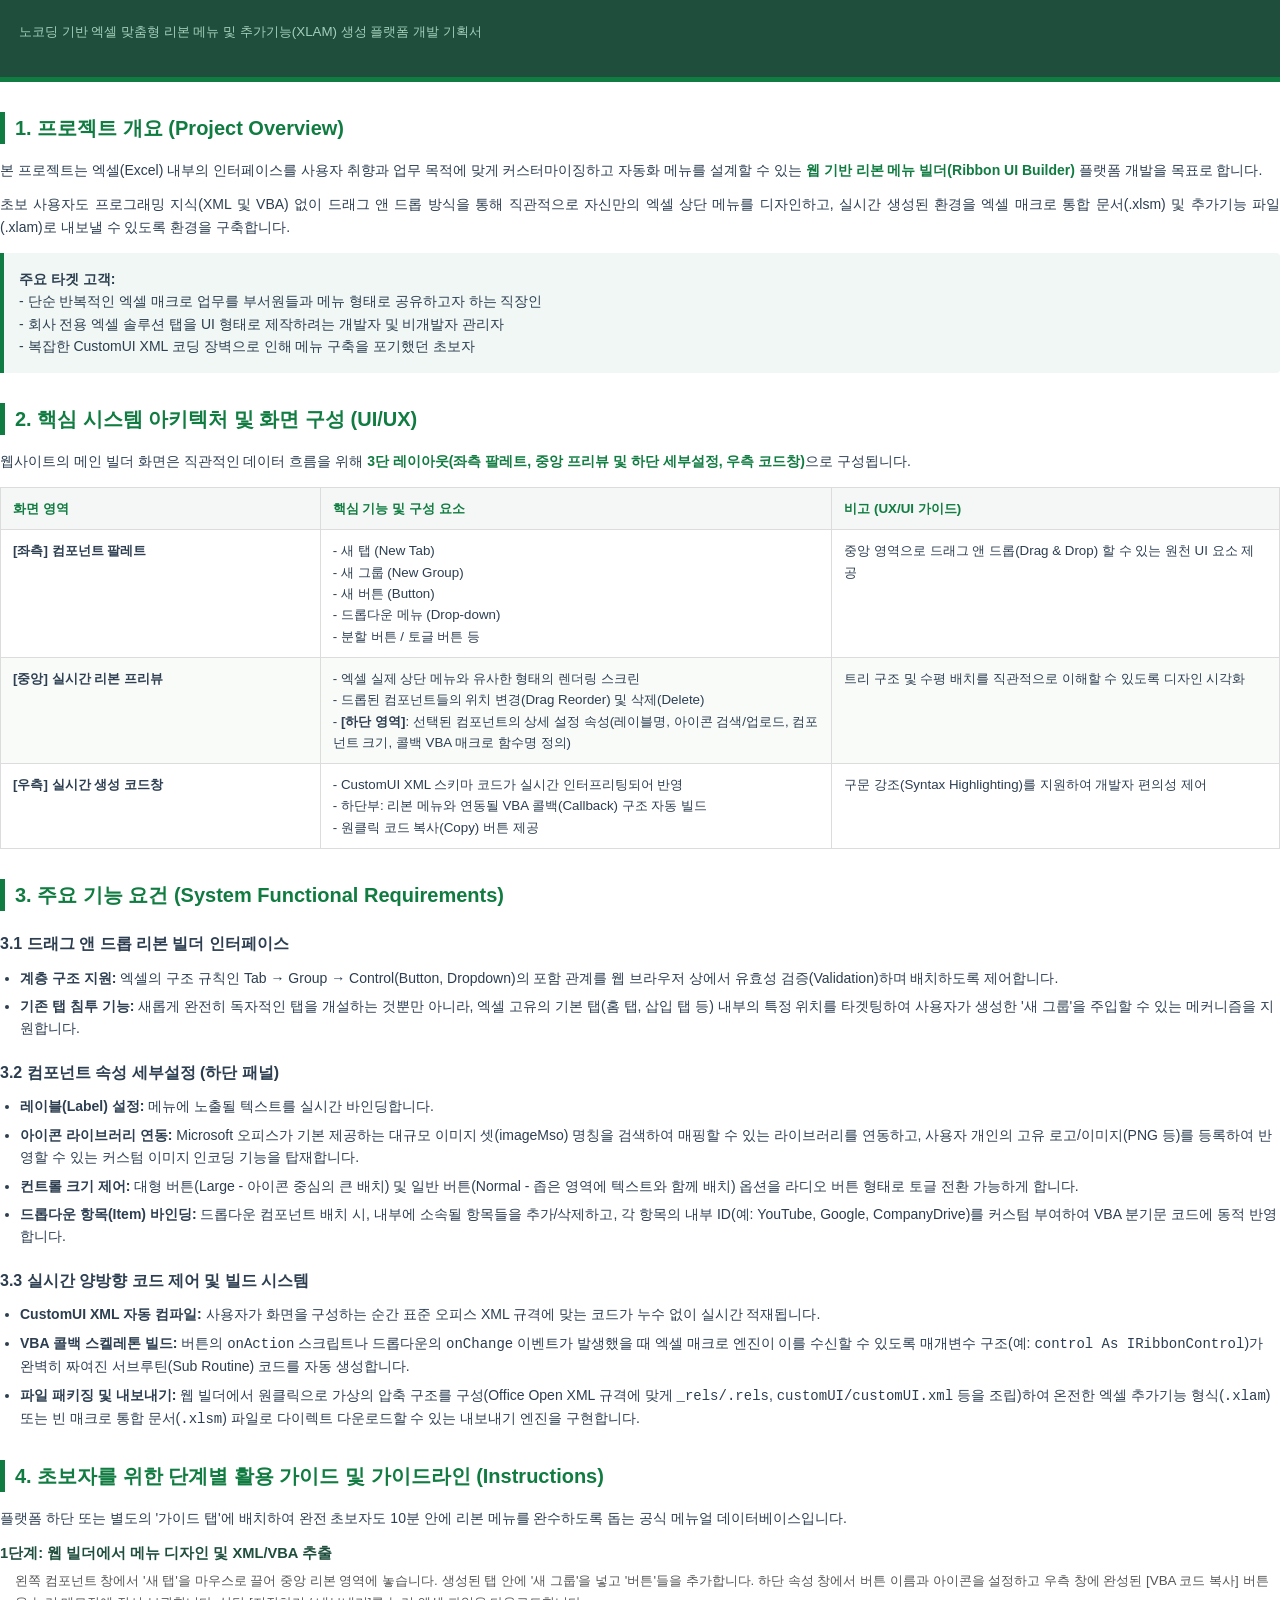
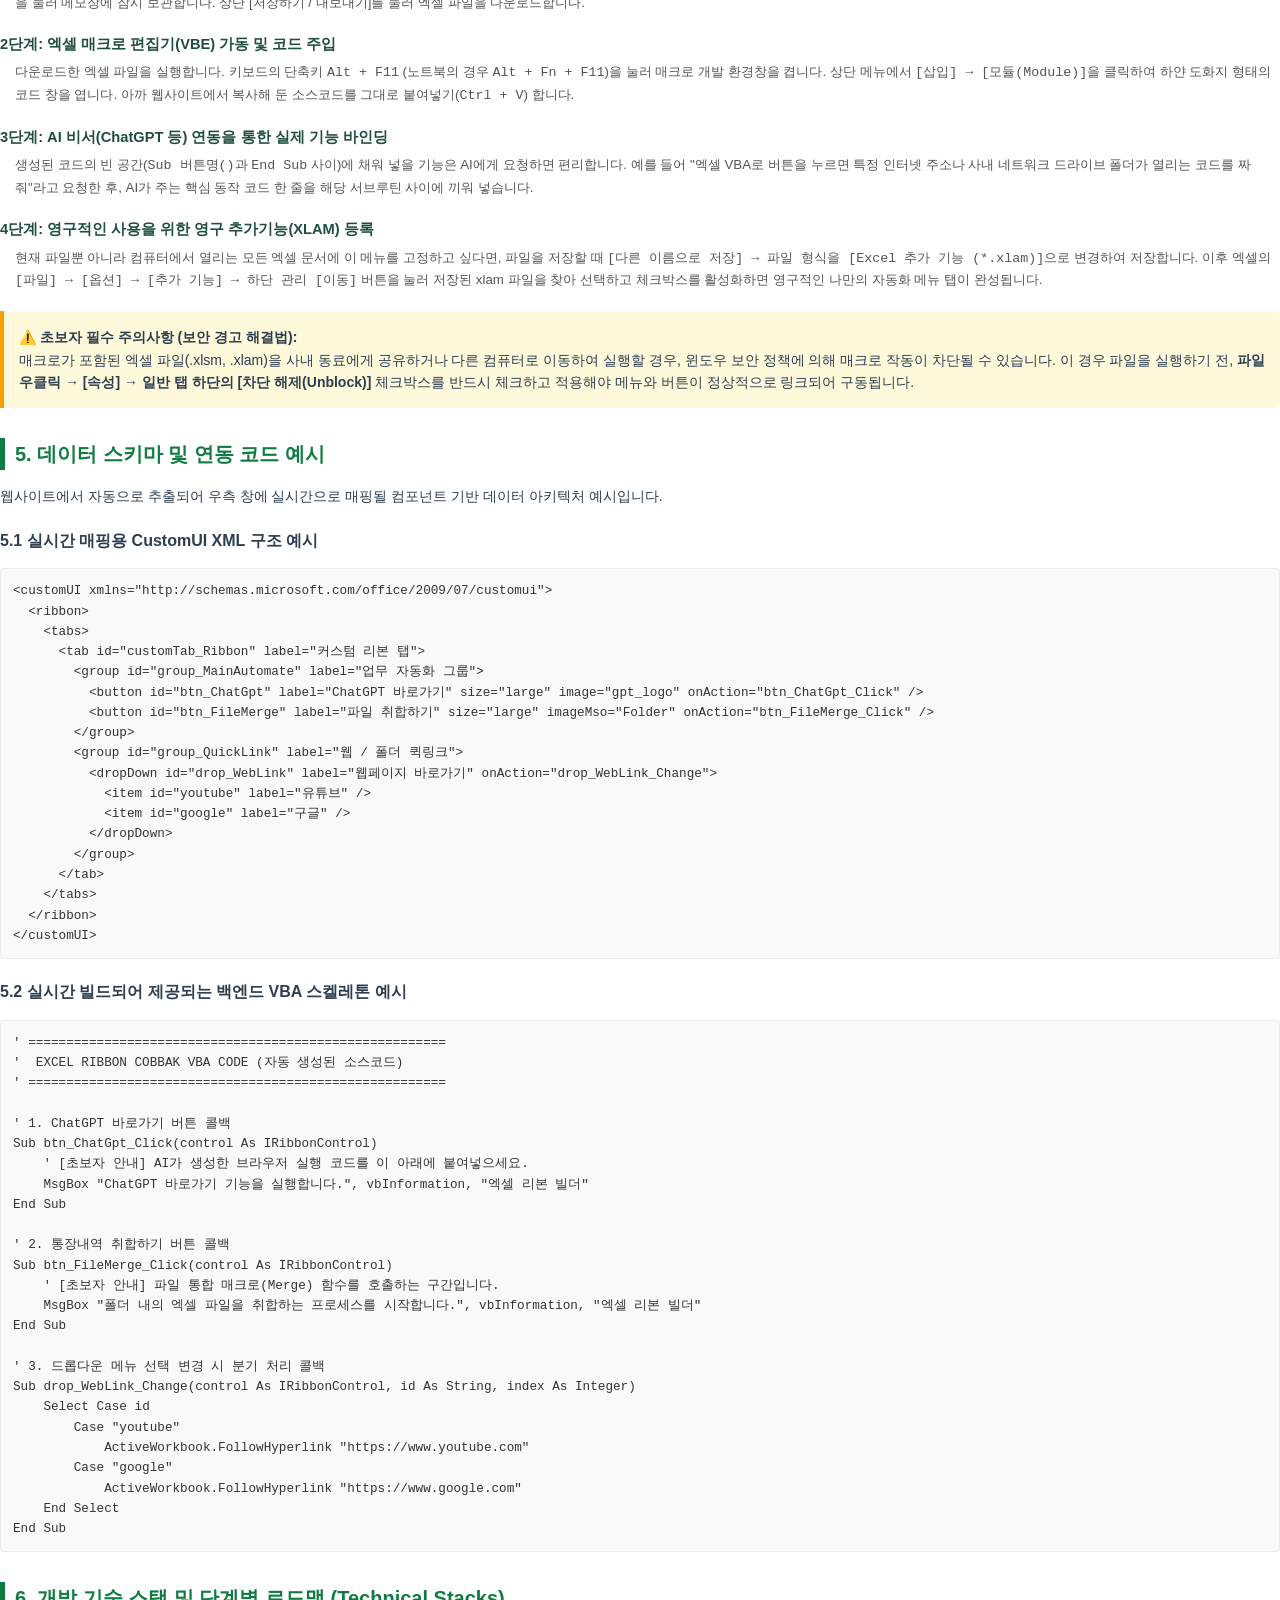
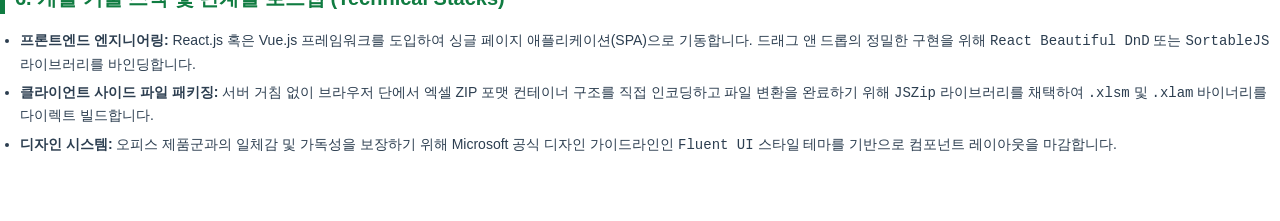
<file: excel_ribbon_specification.html>
<!DOCTYPE html>
<html lang="ko">
<head>
    <meta charset="UTF-8">
    <title>Excel Ribbon Creator Web Platform Specification</title>
    <style>
        @page {
            size: A4;
            margin: 20mm 15mm;
            @bottom-right {
                content: counter(page) " / " counter(pages);
                font-family: 'Arial', sans-serif;
                font-size: 9pt;
                color: #888888;
            }
            @bottom-left {
                content: "Excel Ribbon Creator - 웹 사이트 개발 기획서";
                font-family: 'Arial', sans-serif;
                font-size: 9pt;
                color: #888888;
            }
        }
        
        *, *::before, *::after {
            box-sizing: border-box;
        }
        
        body {
            margin: 0;
            padding: 0;
            font-family: 'Malgun Gothic', 'Apple SD Gothic Neo', 'Arial', sans-serif;
            font-size: 10.5pt;
            line-height: 1.6;
            color: #2c3e50;
            background-color: #ffffff;
        }
        
        /* Title Section Style */
        .title-banner {
            background-color: #1f4e3d; /* Dark forest green for Excel feeling */
            color: #ffffff;
            margin: -20mm -15mm 25px -15mm;
            padding: 35px 20mm;
            border-bottom: 5px solid #107c41;
        }
        
        .title-banner h1 {
            margin: 0 0 10px 0;
            font-size: 24pt;
            font-weight: bold;
            letter-spacing: -0.5px;
        }
        
        .title-banner .meta-info {
            font-size: 10pt;
            color: #a3cfbb;
            margin: 0;
        }
        
        /* Headings */
        h2 {
            font-size: 15pt;
            color: #107c41;
            border-left: 5px solid #107c41;
            padding-left: 10px;
            margin-top: 30px;
            margin-bottom: 15px;
            page-break-after: avoid;
        }
        
        h3 {
            font-size: 12pt;
            color: #2c3e50;
            margin-top: 20px;
            margin-bottom: 10px;
            page-break-after: avoid;
        }
        
        p {
            margin: 0 0 12px 0;
            text-align: justify;
        }
        
        /* Lists */
        ul, ol {
            margin: 0 0 15px 0;
            padding-left: 20px;
        }
        
        li {
            margin-bottom: 6px;
        }
        
        /* Tables */
        table {
            width: 100%;
            border-collapse: collapse;
            margin: 15px 0 25px 0;
            font-size: 10pt;
        }
        
        th, td {
            border: 1px solid #dcdcdc;
            padding: 10px 12px;
            text-align: left;
            vertical-align: top;
        }
        
        th {
            background-color: #f4f7f5;
            color: #107c41;
            font-weight: bold;
        }
        
        tr:nth-child(even) td {
            background-color: #f9fbf9;
        }
        
        /* Callout Box */
        .callout-box {
            background-color: #f0f7f4;
            border-left: 4px solid #107c41;
            padding: 15px;
            margin: 15px 0;
            border-radius: 0 4px 4px 0;
            page-break-inside: avoid;
        }
        
        .callout-box p:last-child {
            margin-bottom: 0;
        }
        
        /* Inline highlighted text */
        .highlight {
            font-weight: bold;
            color: #107c41;
        }
        
        /* Code structure simulator */
        pre {
            background-color: #f8f9fa;
            border: 1px solid #e9ecef;
            padding: 12px;
            font-family: 'Consolas', 'Courier New', monospace;
            font-size: 9.5pt;
            color: #333333;
            border-radius: 4px;
            margin: 15px 0;
            overflow: hidden;
            white-space: pre-wrap;
        }
        
        /* Step-by-step instruction component */
        .step-block {
            margin-bottom: 20px;
            page-break-inside: avoid;
        }
        
        .step-title {
            font-weight: bold;
            color: #1f4e3d;
            font-size: 11pt;
            margin-bottom: 5px;
        }
        
        .step-desc {
            margin-left: 15px;
            font-size: 10pt;
            color: #555555;
        }
    </style>
</head>
<body>

    <div class="title-banner">
        <h1>Excel Custom Ribbon Creator</h1>
        <p class="meta-info">노코딩 기반 엑셀 맞춤형 리본 메뉴 및 추가기능(XLAM) 생성 플랫폼 개발 기획서</p>
    </div>

    <h2>1. 프로젝트 개요 (Project Overview)</h2>
    <p>본 프로젝트는 엑셀(Excel) 내부의 인터페이스를 사용자 취향과 업무 목적에 맞게 커스터마이징하고 자동화 메뉴를 설계할 수 있는 <span class="highlight">웹 기반 리본 메뉴 빌더(Ribbon UI Builder)</span> 플랫폼 개발을 목표로 합니다.</p>
    <p>초보 사용자도 프로그래밍 지식(XML 및 VBA) 없이 드래그 앤 드롭 방식을 통해 직관적으로 자신만의 엑셀 상단 메뉴를 디자인하고, 실시간 생성된 환경을 엑셀 매크로 통합 문서(.xlsm) 및 추가기능 파일(.xlam)로 내보낼 수 있도록 환경을 구축합니다.</p>

    <div class="callout-box">
        <strong>주요 타겟 고객:</strong><br>
        - 단순 반복적인 엑셀 매크로 업무를 부서원들과 메뉴 형태로 공유하고자 하는 직장인<br>
        - 회사 전용 엑셀 솔루션 탭을 UI 형태로 제작하려는 개발자 및 비개발자 관리자<br>
        - 복잡한 CustomUI XML 코딩 장벽으로 인해 메뉴 구축을 포기했던 초보자
    </div>

    <h2>2. 핵심 시스템 아키텍처 및 화면 구성 (UI/UX)</h2>
    <p>웹사이트의 메인 빌더 화면은 직관적인 데이터 흐름을 위해 <span class="highlight">3단 레이아웃(좌측 팔레트, 중앙 프리뷰 및 하단 세부설정, 우측 코드창)</span>으로 구성됩니다.</p>

    <table>
        <thead>
            <tr>
                <th style="width: 25%;">화면 영역</th>
                <th style="width: 40%;">핵심 기능 및 구성 요소</th>
                <th style="width: 35%;">비고 (UX/UI 가이드)</th>
            </tr>
        </thead>
        <tbody>
            <tr>
                <td><strong>[좌측] 컴포넌트 팔레트</strong></td>
                <td>- 새 탭 (New Tab)<br>- 새 그룹 (New Group)<br>- 새 버튼 (Button)<br>- 드롭다운 메뉴 (Drop-down)<br>- 분할 버튼 / 토글 버튼 등</td>
                <td>중앙 영역으로 드래그 앤 드롭(Drag & Drop) 할 수 있는 원천 UI 요소 제공</td>
            </tr>
            <tr>
                <td><strong>[중앙] 실시간 리본 프리뷰</strong></td>
                <td>- 엑셀 실제 상단 메뉴와 유사한 형태의 렌더링 스크린<br>- 드롭된 컴포넌트들의 위치 변경(Drag Reorder) 및 삭제(Delete)<br>- <strong>[하단 영역]</strong>: 선택된 컴포넌트의 상세 설정 속성(레이블명, 아이콘 검색/업로드, 컴포넌트 크기, 콜백 VBA 매크로 함수명 정의)</td>
                <td>트리 구조 및 수평 배치를 직관적으로 이해할 수 있도록 디자인 시각화</td>
            </tr>
            <tr>
                <td><strong>[우측] 실시간 생성 코드창</strong></td>
                <td>- CustomUI XML 스키마 코드가 실시간 인터프리팅되어 반영<br>- 하단부: 리본 메뉴와 연동될 VBA 콜백(Callback) 구조 자동 빌드<br>- 원클릭 코드 복사(Copy) 버튼 제공</td>
                <td>구문 강조(Syntax Highlighting)를 지원하여 개발자 편의성 제어</td>
            </tr>
        </tbody>
    </table>

    <h2>3. 주요 기능 요건 (System Functional Requirements)</h2>
    
    <h3>3.1 드래그 앤 드롭 리본 빌더 인터페이스</h3>
    <ul>
        <li><strong>계층 구조 지원:</strong> 엑셀의 구조 규칙인 <span class="math">Tab &rarr; Group &rarr; Control(Button, Dropdown)</span>의 포함 관계를 웹 브라우저 상에서 유효성 검증(Validation)하며 배치하도록 제어합니다.</li>
        <li><strong>기존 탭 침투 기능:</strong> 새롭게 완전히 독자적인 탭을 개설하는 것뿐만 아니라, 엑셀 고유의 기본 탭(홈 탭, 삽입 탭 등) 내부의 특정 위치를 타겟팅하여 사용자가 생성한 '새 그룹'을 주입할 수 있는 메커니즘을 지원합니다.</li>
    </ul>

    <h3>3.2 컴포넌트 속성 세부설정 (하단 패널)</h3>
    <ul>
        <li><strong>레이블(Label) 설정:</strong> 메뉴에 노출될 텍스트를 실시간 바인딩합니다.</li>
        <li><strong>아이콘 라이브러리 연동:</strong> Microsoft 오피스가 기본 제공하는 대규모 이미지 셋(imageMso) 명칭을 검색하여 매핑할 수 있는 라이브러리를 연동하고, 사용자 개인의 고유 로고/이미지(PNG 등)를 등록하여 반영할 수 있는 커스텀 이미지 인코딩 기능을 탑재합니다.</li>
        <li><strong>컨트롤 크기 제어:</strong> 대형 버튼(Large - 아이콘 중심의 큰 배치) 및 일반 버튼(Normal - 좁은 영역에 텍스트와 함께 배치) 옵션을 라디오 버튼 형태로 토글 전환 가능하게 합니다.</li>
        <li><strong>드롭다운 항목(Item) 바인딩:</strong> 드롭다운 컴포넌트 배치 시, 내부에 소속될 항목들을 추가/삭제하고, 각 항목의 내부 ID(예: YouTube, Google, CompanyDrive)를 커스텀 부여하여 VBA 분기문 코드에 동적 반영합니다.</li>
    </ul>

    <h3>3.3 실시간 양방향 코드 제어 및 빌드 시스템</h3>
    <ul>
        <li><strong>CustomUI XML 자동 컴파일:</strong> 사용자가 화면을 구성하는 순간 표준 오피스 XML 규격에 맞는 코드가 누수 없이 실시간 적재됩니다.</li>
        <li><strong>VBA 콜백 스켈레톤 빌드:</strong> 버튼의 <code>onAction</code> 스크립트나 드롭다운의 <code>onChange</code> 이벤트가 발생했을 때 엑셀 매크로 엔진이 이를 수신할 수 있도록 매개변수 구조(예: <code>control As IRibbonControl</code>)가 완벽히 짜여진 서브루틴(Sub Routine) 코드를 자동 생성합니다.</li>
        <li><strong>파일 패키징 및 내보내기:</strong> 웹 빌더에서 원클릭으로 가상의 압축 구조를 구성(Office Open XML 규격에 맞게 <code>_rels/.rels</code>, <code>customUI/customUI.xml</code> 등을 조립)하여 온전한 엑셀 추가기능 형식(<code>.xlam</code>) 또는 빈 매크로 통합 문서(<code>.xlsm</code>) 파일로 다이렉트 다운로드할 수 있는 내보내기 엔진을 구현합니다.</li>
    </ul>

    <h2>4. 초보자를 위한 단계별 활용 가이드 및 가이드라인 (Instructions)</h2>
    <p>플랫폼 하단 또는 별도의 '가이드 탭'에 배치하여 완전 초보자도 10분 안에 리본 메뉴를 완수하도록 돕는 공식 메뉴얼 데이터베이스입니다.</p>

    <div class="step-block">
        <div class="step-title">1단계: 웹 빌더에서 메뉴 디자인 및 XML/VBA 추출</div>
        <div class="step-desc">왼쪽 컴포넌트 창에서 '새 탭'을 마우스로 끌어 중앙 리본 영역에 놓습니다. 생성된 탭 안에 '새 그룹'을 넣고 '버튼'들을 추가합니다. 하단 속성 창에서 버튼 이름과 아이콘을 설정하고 우측 창에 완성된 [VBA 코드 복사] 버튼을 눌러 메모장에 잠시 보관합니다. 상단 [저장하기 / 내보내기]를 눌러 엑셀 파일을 다운로드합니다.</div>
    </div>

    <div class="step-block">
        <div class="step-title">2단계: 엑셀 매크로 편집기(VBE) 가동 및 코드 주입</div>
        <div class="step-desc">다운로드한 엑셀 파일을 실행합니다. 키보드의 단축키 <kbd>Alt + F11</kbd> (노트북의 경우 <kbd>Alt + Fn + F11</kbd>)을 눌러 매크로 개발 환경창을 켭니다. 상단 메뉴에서 <code>[삽입] &rarr; [모듈(Module)]</code>을 클릭하여 하얀 도화지 형태의 코드 창을 엽니다. 아까 웹사이트에서 복사해 둔 소스코드를 그대로 붙여넣기(<kbd>Ctrl + V</kbd>) 합니다.</div>
    </div>

    <div class="step-block">
        <div class="step-title">3단계: AI 비서(ChatGPT 등) 연동을 통한 실제 기능 바인딩</div>
        <div class="step-desc">생성된 코드의 빈 공간(<code>Sub 버튼명()</code>과 <code>End Sub</code> 사이)에 채워 넣을 기능은 AI에게 요청하면 편리합니다. 예를 들어 "엑셀 VBA로 버튼을 누르면 특정 인터넷 주소나 사내 네트워크 드라이브 폴더가 열리는 코드를 짜줘"라고 요청한 후, AI가 주는 핵심 동작 코드 한 줄을 해당 서브루틴 사이에 끼워 넣습니다.</div>
    </div>

    <div class="step-block">
        <div class="step-title">4단계: 영구적인 사용을 위한 영구 추가기능(XLAM) 등록</div>
        <div class="step-desc">현재 파일뿐 아니라 컴퓨터에서 열리는 모든 엑셀 문서에 이 메뉴를 고정하고 싶다면, 파일을 저장할 때 <code>[다른 이름으로 저장] &rarr; 파일 형식을 [Excel 추가 기능 (*.xlam)]</code>으로 변경하여 저장합니다. 이후 엑셀의 <code>[파일] &rarr; [옵션] &rarr; [추가 기능] &rarr; 하단 관리 [이동]</code> 버튼을 눌러 저장된 xlam 파일을 찾아 선택하고 체크박스를 활성화하면 영구적인 나만의 자동화 메뉴 탭이 완성됩니다.</div>
    </div>

    <div class="callout-box" style="background-color: #fff9db; border-left-color: #f59f00;">
        <strong>⚠️ 초보자 필수 주의사항 (보안 경고 해결법):</strong><br>
        매크로가 포함된 엑셀 파일(.xlsm, .xlam)을 사내 동료에게 공유하거나 다른 컴퓨터로 이동하여 실행할 경우, 윈도우 보안 정책에 의해 매크로 작동이 차단될 수 있습니다. 이 경우 파일을 실행하기 전, <strong>파일 우클릭 &rarr; [속성] &rarr; 일반 탭 하단의 [차단 해제(Unblock)]</strong> 체크박스를 반드시 체크하고 적용해야 메뉴와 버튼이 정상적으로 링크되어 구동됩니다.
    </div>

    <h2>5. 데이터 스키마 및 연동 코드 예시</h2>
    <p>웹사이트에서 자동으로 추출되어 우측 창에 실시간으로 매핑될 컴포넌트 기반 데이터 아키텍처 예시입니다.</p>

    <h3>5.1 실시간 매핑용 CustomUI XML 구조 예시</h3>
    <pre>&lt;customUI xmlns="http://schemas.microsoft.com/office/2009/07/customui"&gt;
  &lt;ribbon&gt;
    &lt;tabs&gt;
      &lt;tab id="customTab_Ribbon" label="커스텀 리본 탭"&gt;
        &lt;group id="group_MainAutomate" label="업무 자동화 그룹"&gt;
          &lt;button id="btn_ChatGpt" label="ChatGPT 바로가기" size="large" image="gpt_logo" onAction="btn_ChatGpt_Click" /&gt;
          &lt;button id="btn_FileMerge" label="파일 취합하기" size="large" imageMso="Folder" onAction="btn_FileMerge_Click" /&gt;
        &lt;/group&gt;
        &lt;group id="group_QuickLink" label="웹 / 폴더 퀵링크"&gt;
          &lt;dropDown id="drop_WebLink" label="웹페이지 바로가기" onAction="drop_WebLink_Change"&gt;
            &lt;item id="youtube" label="유튜브" /&gt;
            &lt;item id="google" label="구글" /&gt;
          &lt;/dropDown&gt;
        &lt;/group&gt;
      &lt;/tab&gt;
    &lt;/tabs&gt;
  &lt;/ribbon&gt;
&lt;/customUI&gt;</pre>

    <h3>5.2 실시간 빌드되어 제공되는 백엔드 VBA 스켈레톤 예시</h3>
    <pre>' =======================================================
'  EXCEL RIBBON COBBAK VBA CODE (자동 생성된 소스코드)
' =======================================================

' 1. ChatGPT 바로가기 버튼 콜백
Sub btn_ChatGpt_Click(control As IRibbonControl)
    ' [초보자 안내] AI가 생성한 브라우저 실행 코드를 이 아래에 붙여넣으세요.
    MsgBox "ChatGPT 바로가기 기능을 실행합니다.", vbInformation, "엑셀 리본 빌더"
End Sub

' 2. 통장내역 취합하기 버튼 콜백
Sub btn_FileMerge_Click(control As IRibbonControl)
    ' [초보자 안내] 파일 통합 매크로(Merge) 함수를 호출하는 구간입니다.
    MsgBox "폴더 내의 엑셀 파일을 취합하는 프로세스를 시작합니다.", vbInformation, "엑셀 리본 빌더"
End Sub

' 3. 드롭다운 메뉴 선택 변경 시 분기 처리 콜백
Sub drop_WebLink_Change(control As IRibbonControl, id As String, index As Integer)
    Select Case id
        Case "youtube"
            ActiveWorkbook.FollowHyperlink "https://www.youtube.com"
        Case "google"
            ActiveWorkbook.FollowHyperlink "https://www.google.com"
    End Select
End Sub</pre>

    <h2>6. 개발 기술 스택 및 단계별 로드맵 (Technical Stacks)</h2>
    <ul>
        <li><strong>프론트엔드 엔지니어링:</strong> React.js 혹은 Vue.js 프레임워크를 도입하여 싱글 페이지 애플리케이션(SPA)으로 기동합니다. 드래그 앤 드롭의 정밀한 구현을 위해 <code>React Beautiful DnD</code> 또는 <code>SortableJS</code> 라이브러리를 바인딩합니다.</li>
        <li><strong>클라이언트 사이드 파일 패키징:</strong> 서버 거침 없이 브라우저 단에서 엑셀 ZIP 포맷 컨테이너 구조를 직접 인코딩하고 파일 변환을 완료하기 위해 <code>JSZip</code> 라이브러리를 채택하여 <code>.xlsm</code> 및 <code>.xlam</code> 바이너리를 다이렉트 빌드합니다.</li>
        <li><strong>디자인 시스템:</strong> 오피스 제품군과의 일체감 및 가독성을 보장하기 위해 Microsoft 공식 디자인 가이드라인인 <code>Fluent UI</code> 스타일 테마를 기반으로 컴포넌트 레이아웃을 마감합니다.</li>
    </ul>

</body>
</html>
</file>
